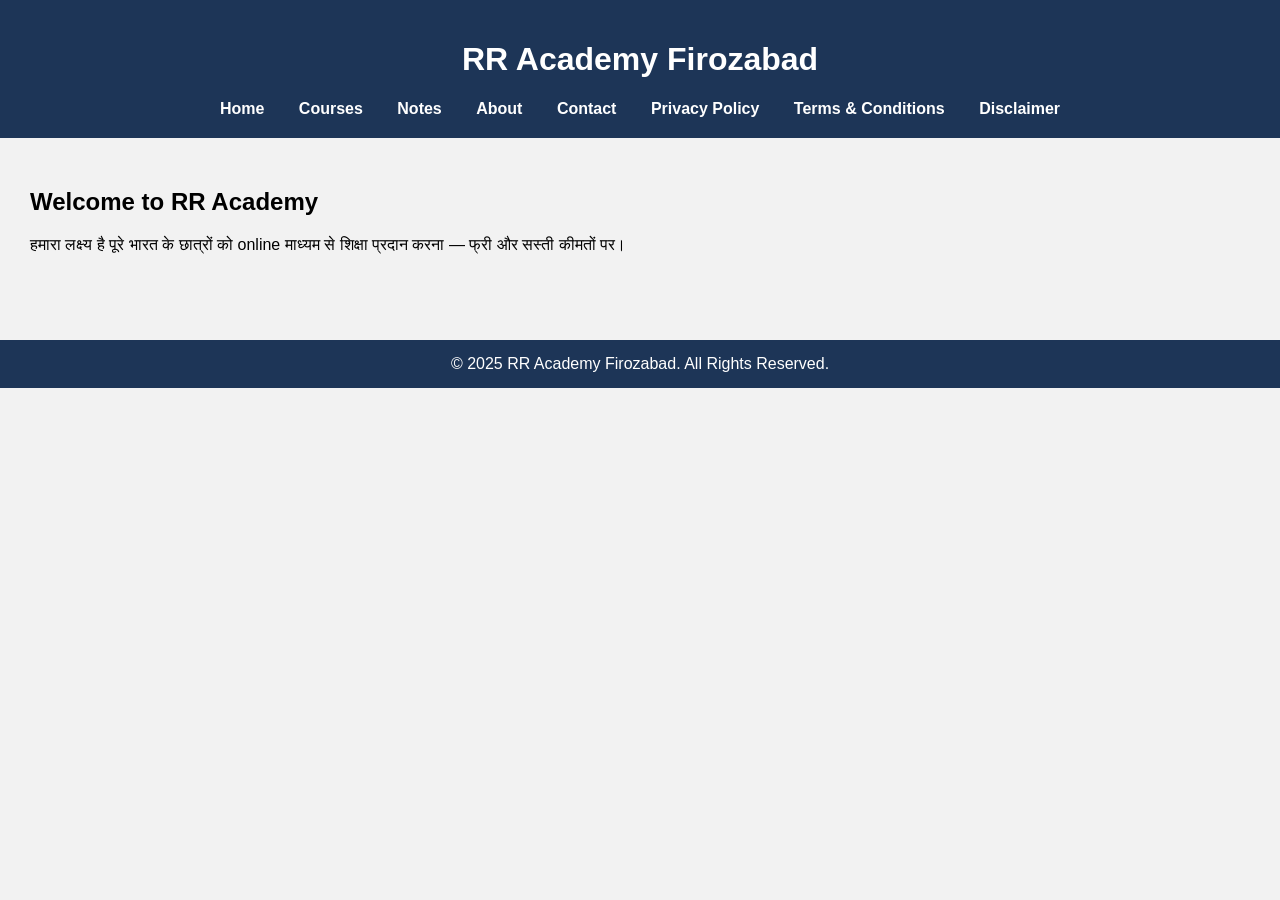
<file: index.html>
<!DOCTYPE html>
<html lang="en">
<head>
  <meta charset="UTF-8">
  <title>RR Academy Firozabad</title>
  <link rel="stylesheet" href="style.css">
</head>
<body>
  <header>
    <h1>RR Academy Firozabad</h1>
    <nav>
      <a href="index.html">Home</a>
      <a href="courses.html">Courses</a>
      <a href="notes.html">Notes</a>
      <a href="about.html">About</a>
      <a href="contact.html">Contact</a>
      <a href="privacy-policy.html">Privacy Policy</a>
      <a href="terms-and-conditions.html">Terms & Conditions</a>
      <a href="disclaimer.html">Disclaimer</a>
    </nav>
  </header>
  <main>
    <section>
      <h2>Welcome to RR Academy</h2>
      <p>हमारा लक्ष्य है पूरे भारत के छात्रों को online माध्यम से शिक्षा प्रदान करना — फ्री और सस्ती कीमतों पर।</p>
    </section>
  </main>
  <footer>
    &copy; 2025 RR Academy Firozabad. All Rights Reserved.
  </footer>
</body>
</html>
</file>
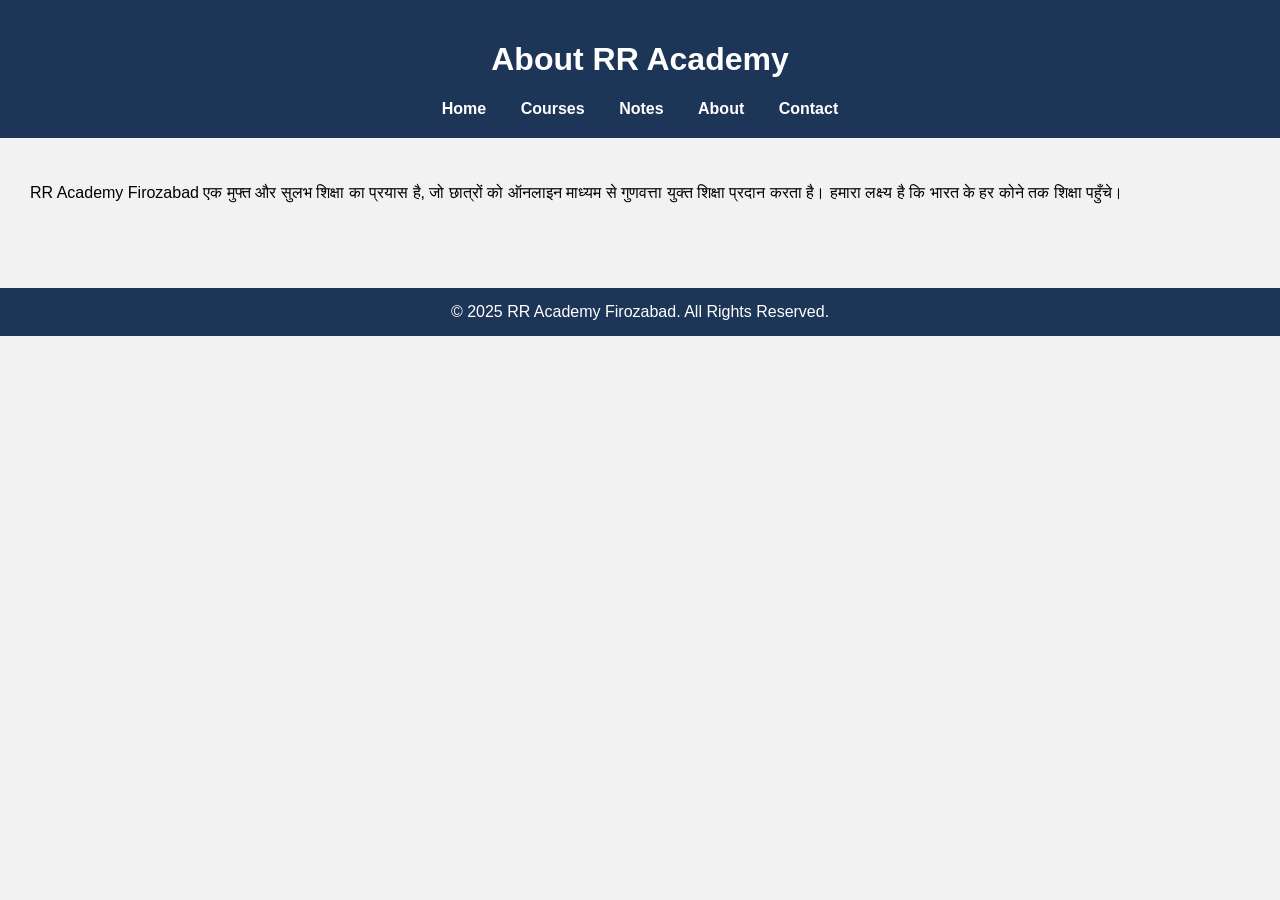
<file: about.html>
<!DOCTYPE html>
<html lang="en">
<head>
  <meta charset="UTF-8">
  <title>About Us - RR Academy</title>
  <link rel="stylesheet" href="style.css">
</head>
<body>
  <header>
    <h1>About RR Academy</h1>
    <nav>
      <a href="index.html">Home</a>
      <a href="courses.html">Courses</a>
      <a href="notes.html">Notes</a>
      <a href="about.html">About</a>
      <a href="contact.html">Contact</a>
    </nav>
  </header>
  <main>
    <section>
      <p>RR Academy Firozabad एक मुफ्त और सुलभ शिक्षा का प्रयास है, जो छात्रों को ऑनलाइन माध्यम से गुणवत्ता युक्त शिक्षा प्रदान करता है। हमारा लक्ष्य है कि भारत के हर कोने तक शिक्षा पहुँचे।</p>
    </section>
  </main>
  <footer>
    &copy; 2025 RR Academy Firozabad. All Rights Reserved.
  </footer>
</body>
</html>
</file>
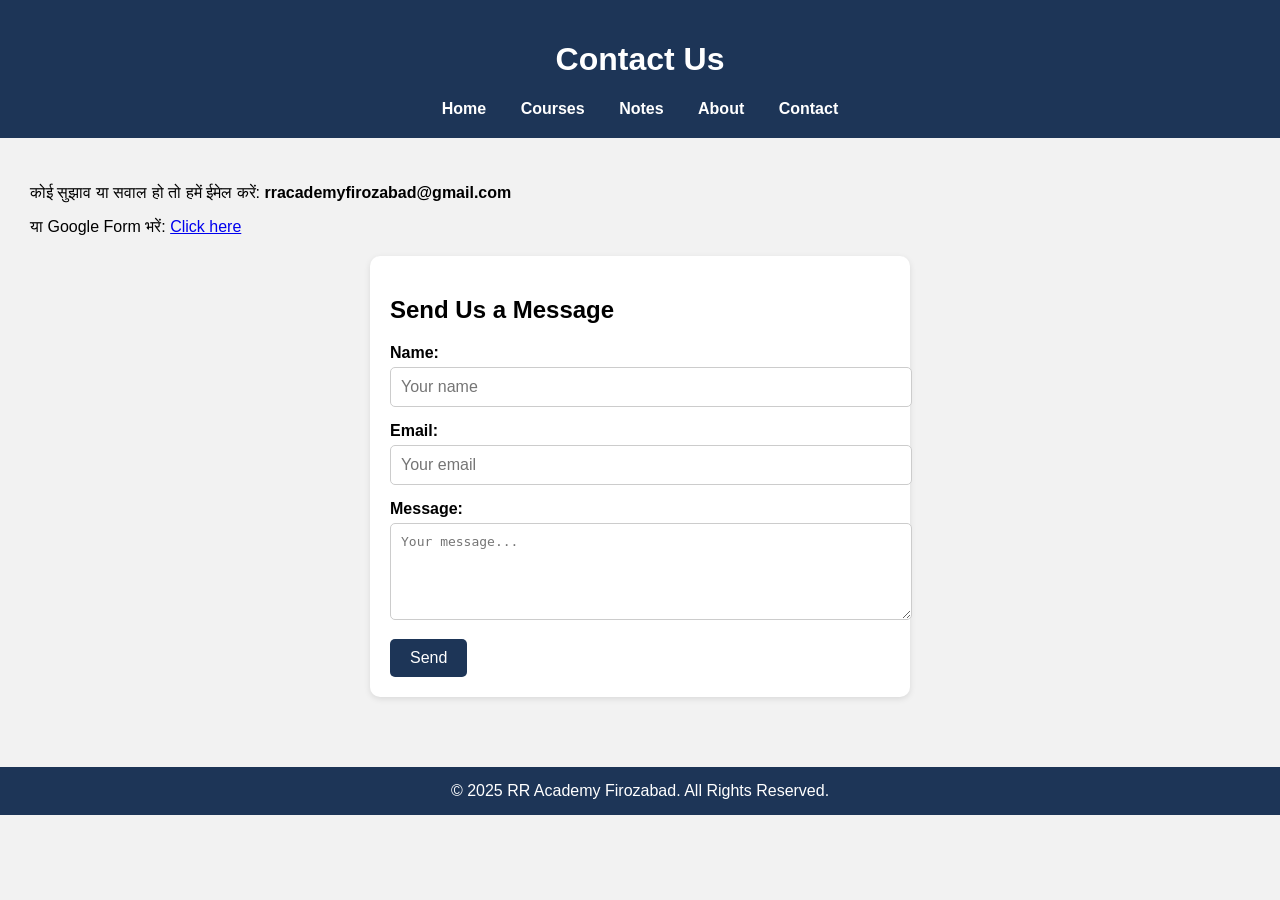
<file: contact.html>
<!DOCTYPE html>
<html lang="en">
<head>
  <meta charset="UTF-8">
  <title>Contact Us - RR Academy</title>
  <link rel="stylesheet" href="style.css">
  <style>
    .contact-form {
      background: #fff;
      padding: 20px;
      margin-top: 20px;
      border-radius: 10px;
      box-shadow: 0 2px 6px rgba(0,0,0,0.1);
      max-width: 500px;
      margin-left: auto;
      margin-right: auto;
    }
    .contact-form label {
      display: block;
      margin-bottom: 5px;
      font-weight: bold;
    }
    .contact-form input,
    .contact-form textarea {
      width: 100%;
      padding: 10px;
      margin-bottom: 15px;
      border-radius: 5px;
      border: 1px solid #ccc;
      font-size: 1em;
    }
    .contact-form button {
      background: #1d3557;
      color: white;
      padding: 10px 20px;
      border: none;
      border-radius: 5px;
      font-size: 1em;
      cursor: pointer;
    }
    .contact-form button:hover {
      background: #457b9d;
    }
  </style>
</head>
<body>
  <header>
    <h1>Contact Us</h1>
    <nav>
      <a href="index.html">Home</a>
      <a href="courses.html">Courses</a>
      <a href="notes.html">Notes</a>
      <a href="about.html">About</a>
      <a href="contact.html">Contact</a>
    </nav>
  </header>
  <main>
    <section>
      <p>कोई सुझाव या सवाल हो तो हमें ईमेल करें: <strong>rracademyfirozabad@gmail.com</strong></p>
      <p>या Google Form भरें: <a href="#" target="_blank">Click here</a></p>
    </section>
    <section class="contact-form">
      <h2>Send Us a Message</h2>
      <form action="#" method="post">
        <label for="name">Name:</label>
        <input type="text" id="name" name="name" placeholder="Your name" required>
        <label for="email">Email:</label>
        <input type="email" id="email" name="email" placeholder="Your email" required>
        <label for="message">Message:</label>
        <textarea id="message" name="message" rows="5" placeholder="Your message..." required></textarea>
        <button type="submit">Send</button>
      </form>
    </section>
  </main>
  <footer>
    &copy; 2025 RR Academy Firozabad. All Rights Reserved.
  </footer>
</body>
</html>
</file>
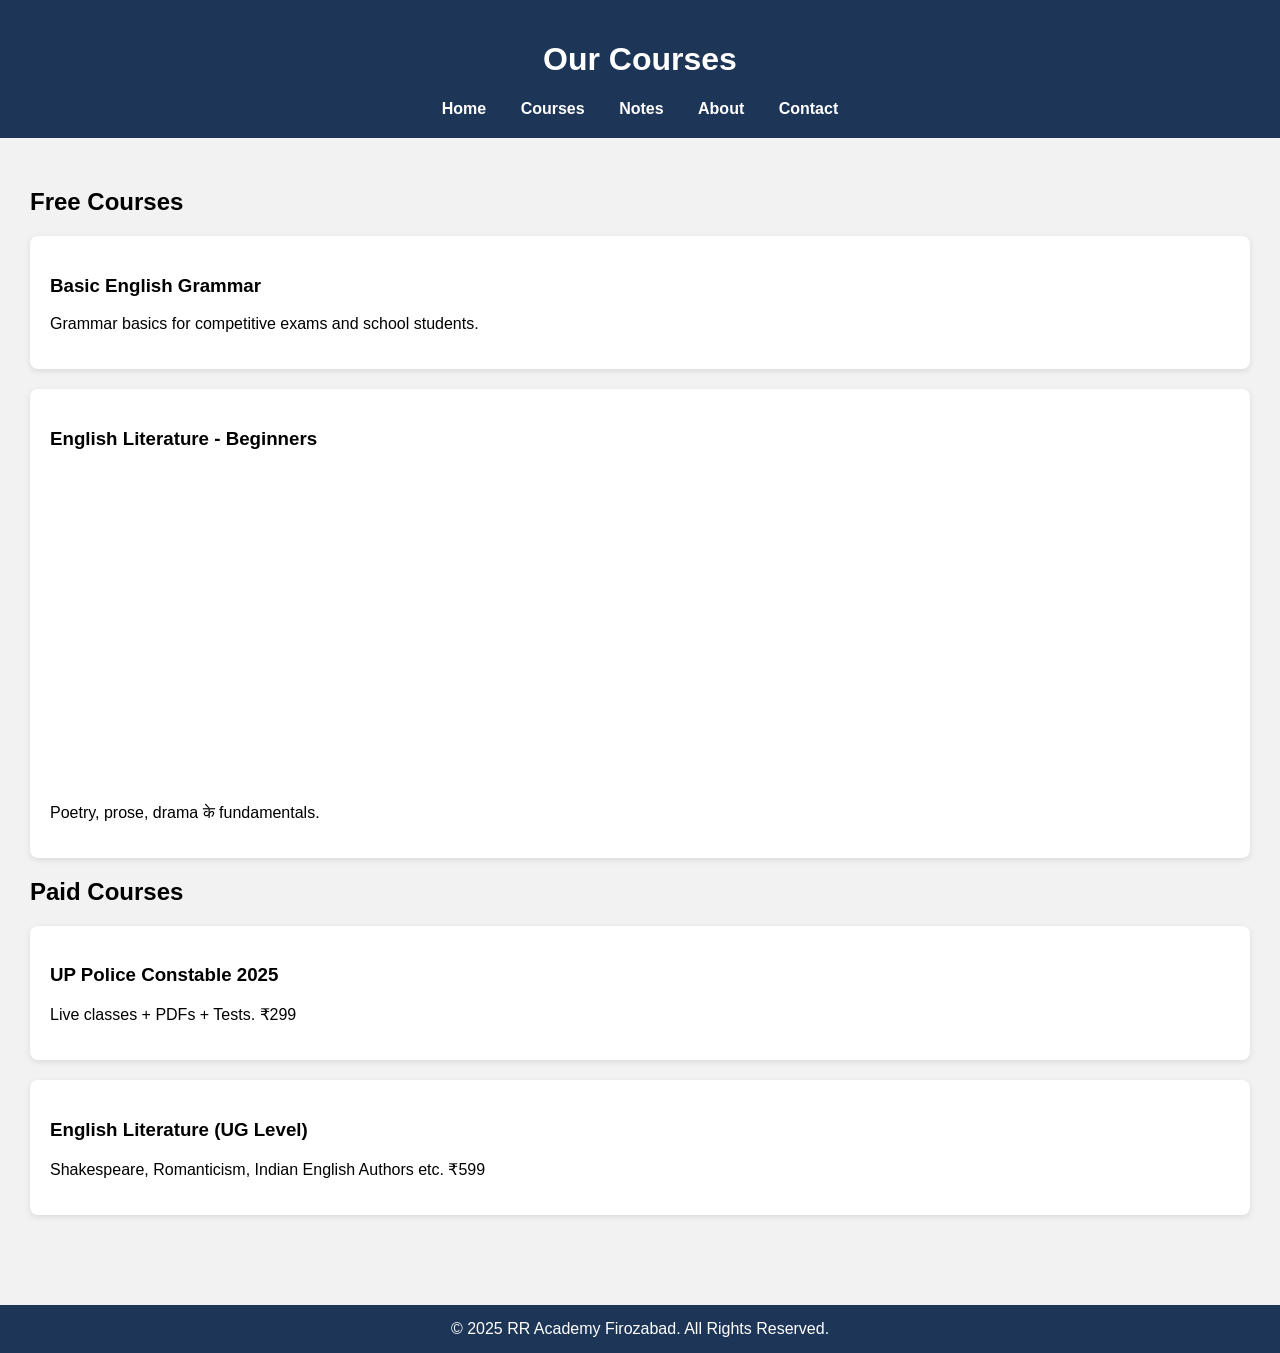
<file: courses.html>
<!DOCTYPE html>
<html lang="en">
<head>
  <meta charset="UTF-8">
  <title>Courses - RR Academy</title>
  <link rel="stylesheet" href="style.css">
</head>
<body>
  <header>
    <h1>Our Courses</h1>
    <nav>
      <a href="index.html">Home</a>
      <a href="courses.html">Courses</a>
      <a href="notes.html">Notes</a>
      <a href="about.html">About</a>
      <a href="contact.html">Contact</a>
    </nav>
  </header>
  <main>
    <section>
      <h2>Free Courses</h2>
      <div class="course-box">
        <h3>Basic English Grammar</h3>
        <p>Grammar basics for competitive exams and school students.</p>
      </div>
      <div class="course-box">
        <h3>English Literature - Beginners</h3>
        <iframe width="560" height="315" src="https://www.youtube.com/embed/qUnRuXXdP1o?si=xLqYq-BI8e5PEnu4" title="YouTube video player" frameborder="0" allow="accelerometer; autoplay; clipboard-write; encrypted-media; gyroscope; picture-in-picture; web-share" referrerpolicy="strict-origin-when-cross-origin" allowfullscreen></iframe>
        <p>Poetry, prose, drama के fundamentals.</p>
      </div>
      <h2>Paid Courses</h2>
      <div class="course-box">
        <h3>UP Police Constable 2025</h3>
        <p>Live classes + PDFs + Tests. ₹299</p>
      </div>
      <div class="course-box">
        <h3>English Literature (UG Level)</h3>
        <p>Shakespeare, Romanticism, Indian English Authors etc. ₹599</p>
      </div>
    </section>
  </main>
  <footer>
    &copy; 2025 RR Academy Firozabad. All Rights Reserved.
  </footer>
</body>
</html>
</file>
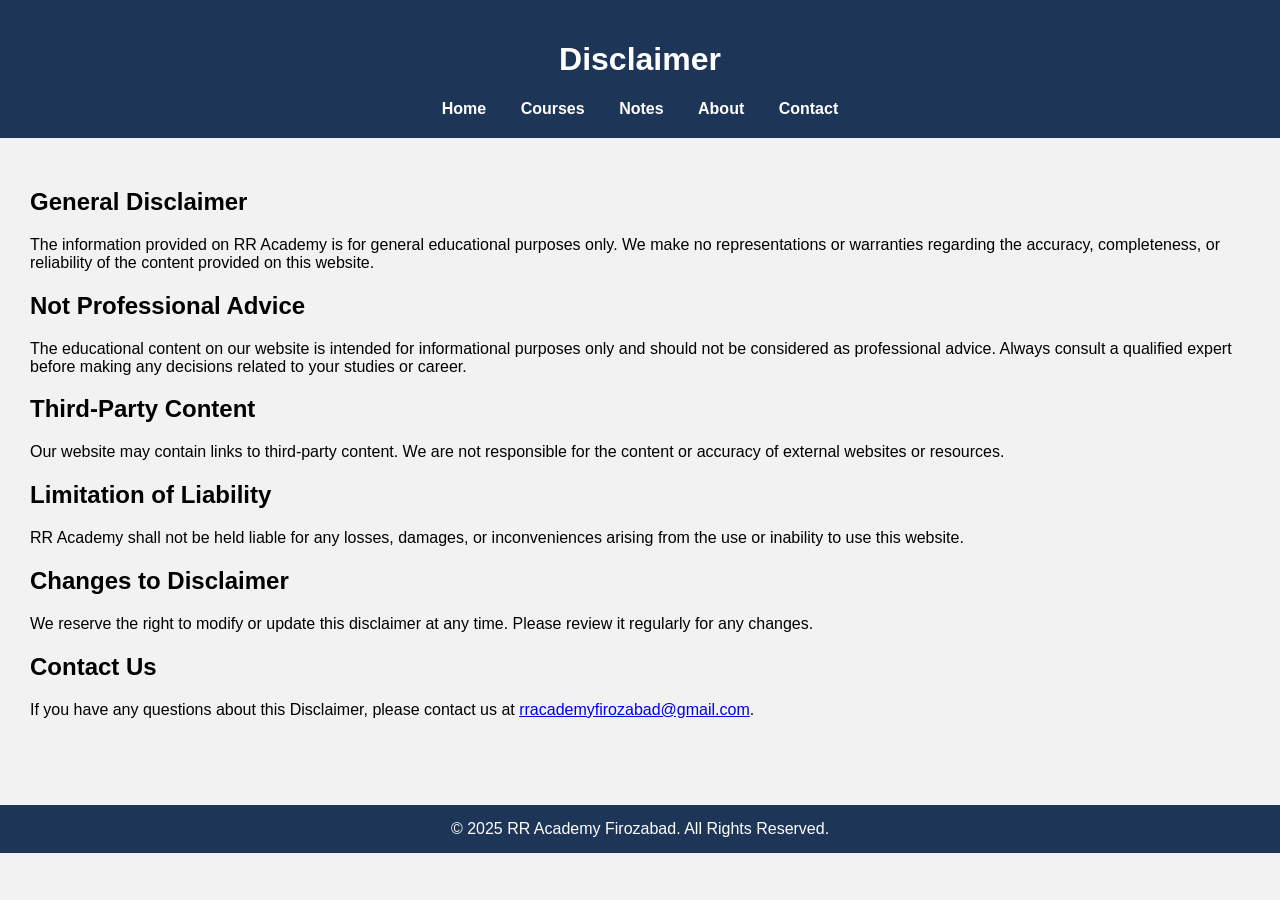
<file: disclaimer.html>
<!DOCTYPE html>
<html lang="en">
<head>
  <meta charset="UTF-8">
  <meta name="viewport" content="width=device-width, initial-scale=1.0">
  <title>Disclaimer - RR Academy</title>
  <link rel="stylesheet" href="style.css">
</head>
<body>
  <header>
    <h1>Disclaimer</h1>
    <nav>
      <a href="index.html">Home</a>
      <a href="courses.html">Courses</a>
      <a href="notes.html">Notes</a>
      <a href="about.html">About</a>
      <a href="contact.html">Contact</a>
    </nav>
  </header>

  <main>
    <section>
      <h2>General Disclaimer</h2>
      <p>The information provided on RR Academy is for general educational purposes only. We make no representations or warranties regarding the accuracy, completeness, or reliability of the content provided on this website.</p>

      <h2>Not Professional Advice</h2>
      <p>The educational content on our website is intended for informational purposes only and should not be considered as professional advice. Always consult a qualified expert before making any decisions related to your studies or career.</p>

      <h2>Third-Party Content</h2>
      <p>Our website may contain links to third-party content. We are not responsible for the content or accuracy of external websites or resources.</p>

      <h2>Limitation of Liability</h2>
      <p>RR Academy shall not be held liable for any losses, damages, or inconveniences arising from the use or inability to use this website.</p>

      <h2>Changes to Disclaimer</h2>
      <p>We reserve the right to modify or update this disclaimer at any time. Please review it regularly for any changes.</p>

      <h2>Contact Us</h2>
      <p>If you have any questions about this Disclaimer, please contact us at <a href="mailto:rracademyfirozabad@gmail.com">rracademyfirozabad@gmail.com</a>.</p>
    </section>
  </main>

  <footer>
    &copy; 2025 RR Academy Firozabad. All Rights Reserved.
  </footer>
</body>
</html>
</file>
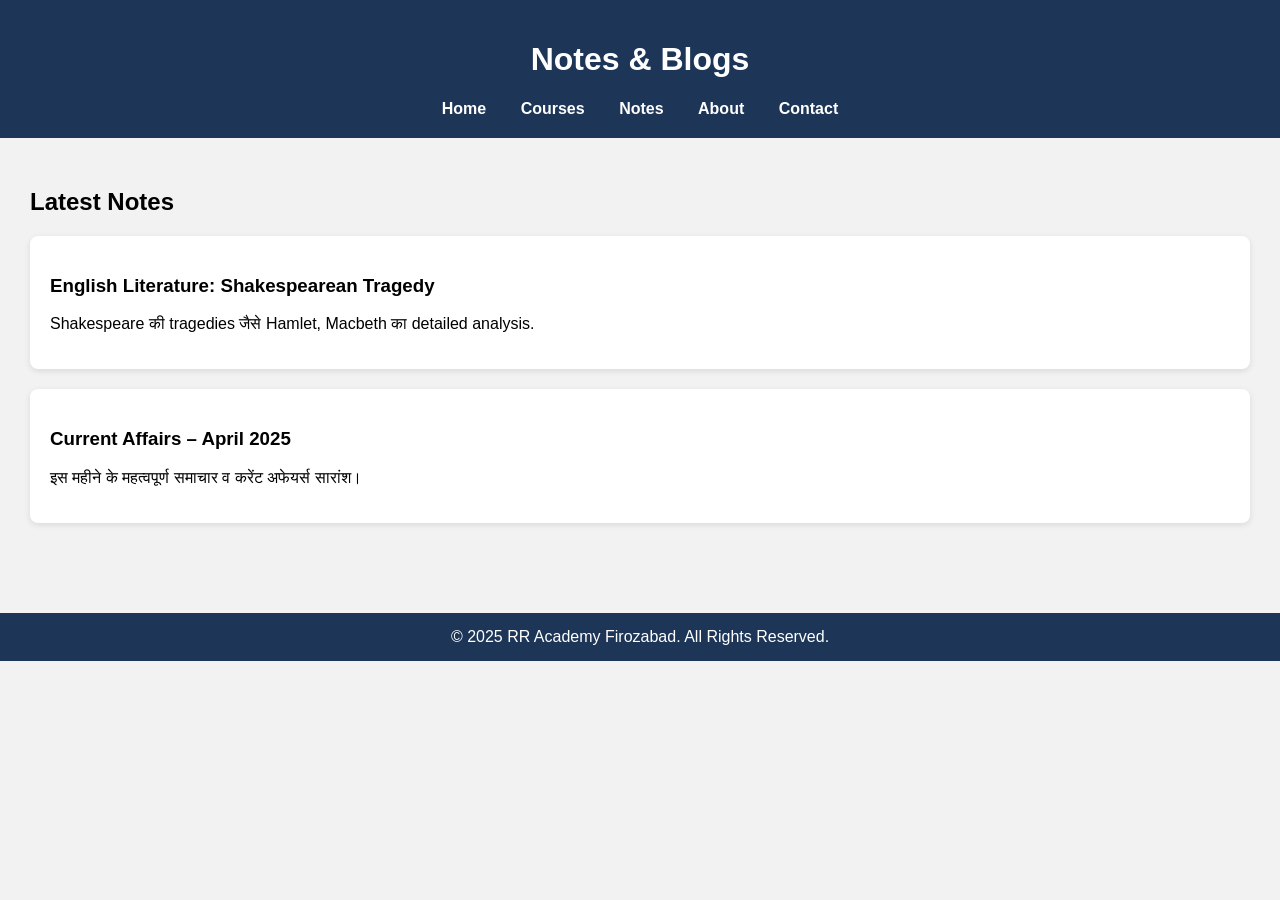
<file: notes.html>
<!DOCTYPE html>
<html lang="en">
<head>
  <meta charset="UTF-8">
  <title>Notes & Blogs - RR Academy</title>
  <link rel="stylesheet" href="style.css">
</head>
<body>
  <header>
    <h1>Notes & Blogs</h1>
    <nav>
      <a href="index.html">Home</a>
      <a href="courses.html">Courses</a>
      <a href="notes.html">Notes</a>
      <a href="about.html">About</a>
      <a href="contact.html">Contact</a>
    </nav>
  </header>
  <main>
    <section>
      <h2>Latest Notes</h2>
      <div class="course-box">
        <h3>English Literature: Shakespearean Tragedy</h3>
        <p>Shakespeare की tragedies जैसे Hamlet, Macbeth का detailed analysis.</p>
      </div>
      <div class="course-box">
        <h3>Current Affairs – April 2025</h3>
        <p>इस महीने के महत्वपूर्ण समाचार व करेंट अफेयर्स सारांश।</p>
      </div>
    </section>
  </main>
  <footer>
    &copy; 2025 RR Academy Firozabad. All Rights Reserved.
  </footer>
</body>
</html>
</file>
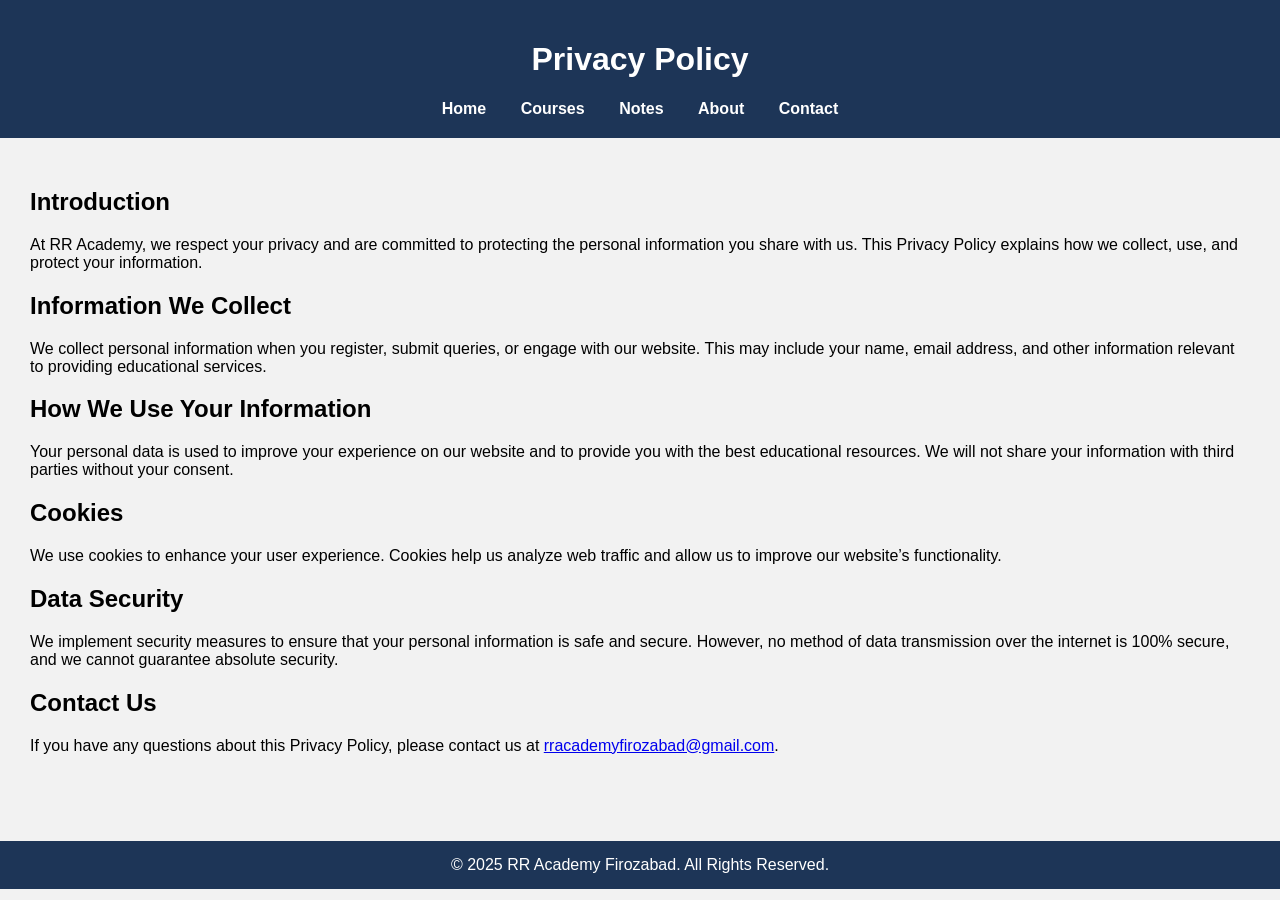
<file: privacy-policy.html>
<!DOCTYPE html>
<html lang="en">
<head>
  <meta charset="UTF-8">
  <meta name="viewport" content="width=device-width, initial-scale=1.0">
  <title>Privacy Policy - RR Academy</title>
  <link rel="stylesheet" href="style.css">
</head>
<body>
  <header>
    <h1>Privacy Policy</h1>
    <nav>
      <a href="index.html">Home</a>
      <a href="courses.html">Courses</a>
      <a href="notes.html">Notes</a>
      <a href="about.html">About</a>
      <a href="contact.html">Contact</a>
    </nav>
  </header>

  <main>
    <section>
      <h2>Introduction</h2>
      <p>At RR Academy, we respect your privacy and are committed to protecting the personal information you share with us. This Privacy Policy explains how we collect, use, and protect your information.</p>

      <h2>Information We Collect</h2>
      <p>We collect personal information when you register, submit queries, or engage with our website. This may include your name, email address, and other information relevant to providing educational services.</p>

      <h2>How We Use Your Information</h2>
      <p>Your personal data is used to improve your experience on our website and to provide you with the best educational resources. We will not share your information with third parties without your consent.</p>

      <h2>Cookies</h2>
      <p>We use cookies to enhance your user experience. Cookies help us analyze web traffic and allow us to improve our website’s functionality.</p>

      <h2>Data Security</h2>
      <p>We implement security measures to ensure that your personal information is safe and secure. However, no method of data transmission over the internet is 100% secure, and we cannot guarantee absolute security.</p>

      <h2>Contact Us</h2>
      <p>If you have any questions about this Privacy Policy, please contact us at <a href="mailto:rracademyfirozabad@gmail.com">rracademyfirozabad@gmail.com</a>.</p>
    </section>
  </main>

  <footer>
    &copy; 2025 RR Academy Firozabad. All Rights Reserved.
  </footer>
</body>
</html>
</file>
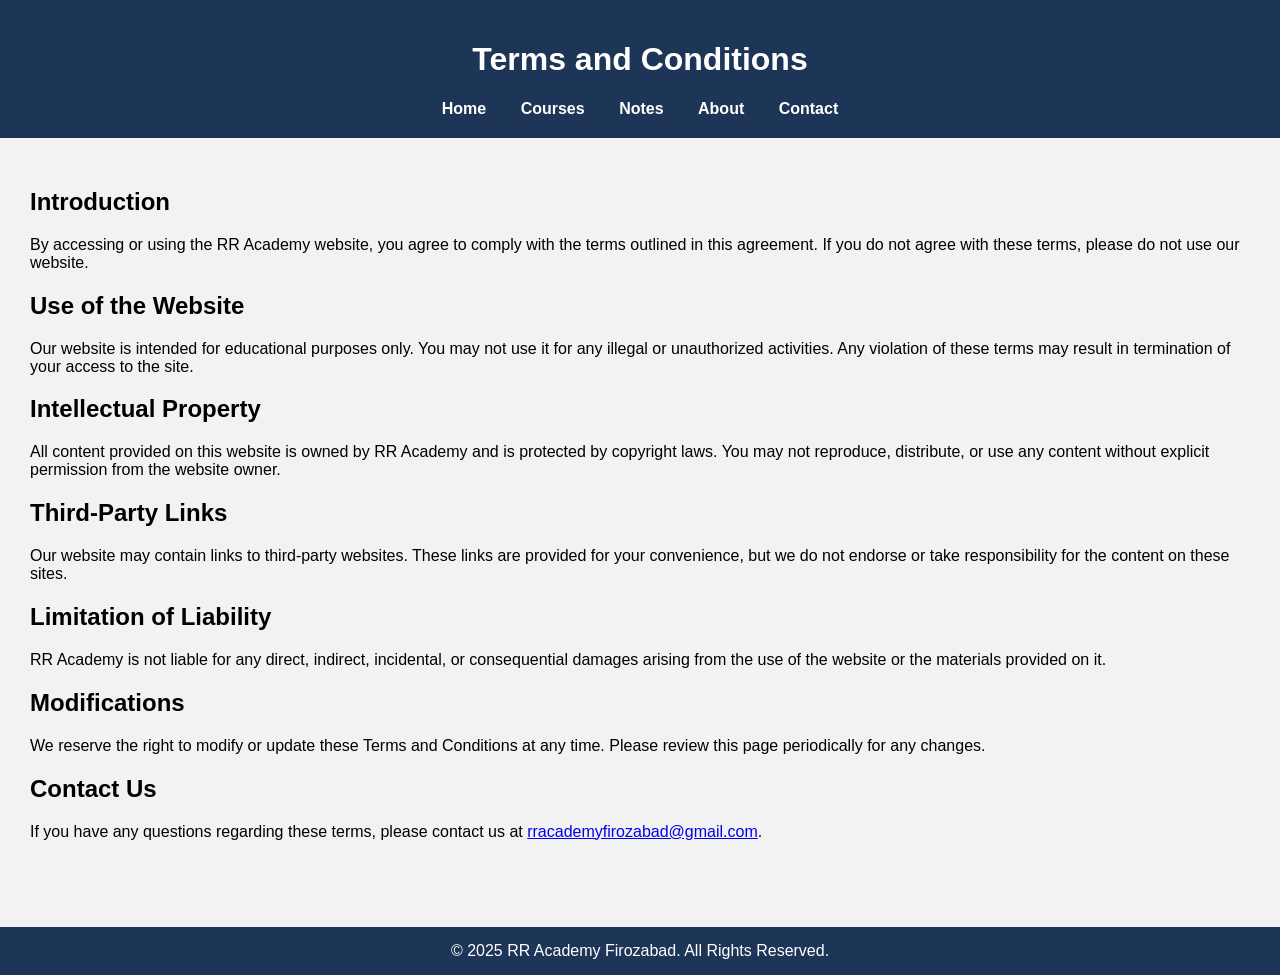
<file: terms-and-conditions.html>
<!DOCTYPE html>
<html lang="en">
<head>
  <meta charset="UTF-8">
  <meta name="viewport" content="width=device-width, initial-scale=1.0">
  <title>Terms and Conditions - RR Academy</title>
  <link rel="stylesheet" href="style.css">
</head>
<body>
  <header>
    <h1>Terms and Conditions</h1>
    <nav>
      <a href="index.html">Home</a>
      <a href="courses.html">Courses</a>
      <a href="notes.html">Notes</a>
      <a href="about.html">About</a>
      <a href="contact.html">Contact</a>
    </nav>
  </header>

  <main>
    <section>
      <h2>Introduction</h2>
      <p>By accessing or using the RR Academy website, you agree to comply with the terms outlined in this agreement. If you do not agree with these terms, please do not use our website.</p>

      <h2>Use of the Website</h2>
      <p>Our website is intended for educational purposes only. You may not use it for any illegal or unauthorized activities. Any violation of these terms may result in termination of your access to the site.</p>

      <h2>Intellectual Property</h2>
      <p>All content provided on this website is owned by RR Academy and is protected by copyright laws. You may not reproduce, distribute, or use any content without explicit permission from the website owner.</p>

      <h2>Third-Party Links</h2>
      <p>Our website may contain links to third-party websites. These links are provided for your convenience, but we do not endorse or take responsibility for the content on these sites.</p>

      <h2>Limitation of Liability</h2>
      <p>RR Academy is not liable for any direct, indirect, incidental, or consequential damages arising from the use of the website or the materials provided on it.</p>

      <h2>Modifications</h2>
      <p>We reserve the right to modify or update these Terms and Conditions at any time. Please review this page periodically for any changes.</p>

      <h2>Contact Us</h2>
      <p>If you have any questions regarding these terms, please contact us at <a href="mailto:rracademyfirozabad@gmail.com">rracademyfirozabad@gmail.com</a>.</p>
    </section>
  </main>

  <footer>
    &copy; 2025 RR Academy Firozabad. All Rights Reserved.
  </footer>
</body>
</html>
</file>
<file: style.css>
body {
  font-family: Arial, sans-serif;
  margin: 0;
  background: #f2f2f2;
}
header {
  background: #1d3557;
  color: white;
  padding: 20px;
  text-align: center;
}
nav a {
  color: white;
  margin: 0 15px;
  text-decoration: none;
  font-weight: bold;
}
main {
  padding: 30px;
}
.course-box {
  background: white;
  padding: 20px;
  margin: 20px 0;
  border-radius: 8px;
  box-shadow: 0 2px 6px rgba(0,0,0,0.1);
}
footer {
  background: #1d3557;
  color: white;
  text-align: center;
  padding: 15px;
  margin-top: 40px;
}
</file>
